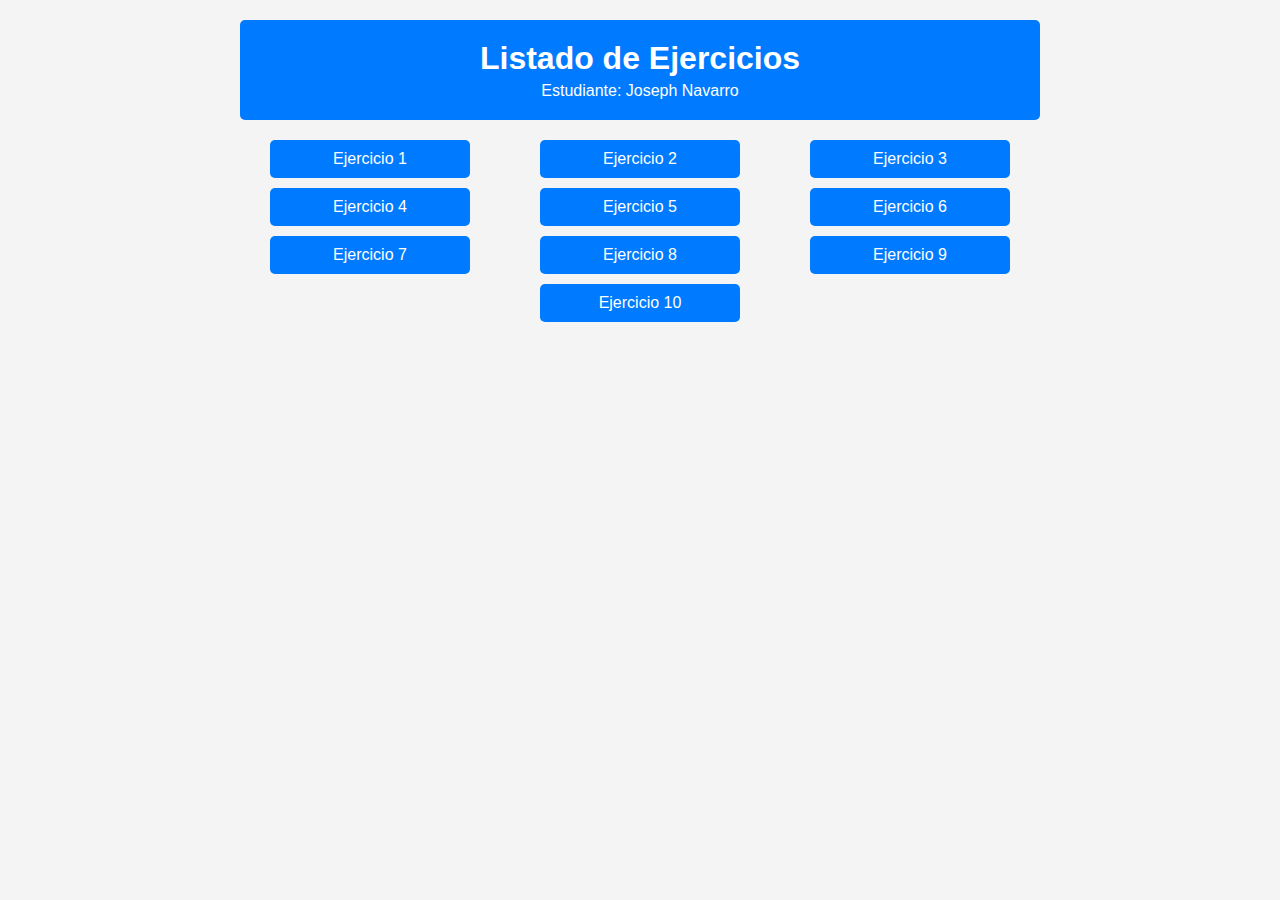
<file: index.html>
<!DOCTYPE html>
<html lang="es">
<head>
    <meta charset="UTF-8">
    <meta name="viewport" content="width=device-width, initial-scale=1.0">
    <title>Listado de Ejercicios - Joseph Navarro</title>
    <link rel="stylesheet" href="styles_index.css">
</head>
<body>
    <div class="container">
        <header>
            <h1>Listado de Ejercicios</h1>
            <p>Estudiante: Joseph Navarro</p>
        </header>
        <main>
            <section class="exercise-list">
                <button class="boton" onclick="window.location.href='pagina_1.html'">Ejercicio 1</button>
                <button class="boton" onclick="window.location.href='pagina_2.html'">Ejercicio 2</button>
                <button class="boton" onclick="window.location.href='pagina_3.html'">Ejercicio 3</button>
                <button class="boton" onclick="window.location.href='pagina_4.html'">Ejercicio 4</button>
                <button class="boton" onclick="window.location.href='pagina_5.html'">Ejercicio 5</button>
                <button class="boton" onclick="window.location.href='pagina_6.html'">Ejercicio 6</button>
                <button class="boton" onclick="window.location.href='pagina_7.html'">Ejercicio 7</button>
                <button class="boton" onclick="window.location.href='pagina_8.html'">Ejercicio 8</button>
                <button class="boton" onclick="window.location.href='pagina_9.html'">Ejercicio 9</button>
                <button class="boton" onclick="window.location.href='pagina_10.html'">Ejercicio 10</button>
            </section>
        </main>
    </div>
</body>
</html>
</file>
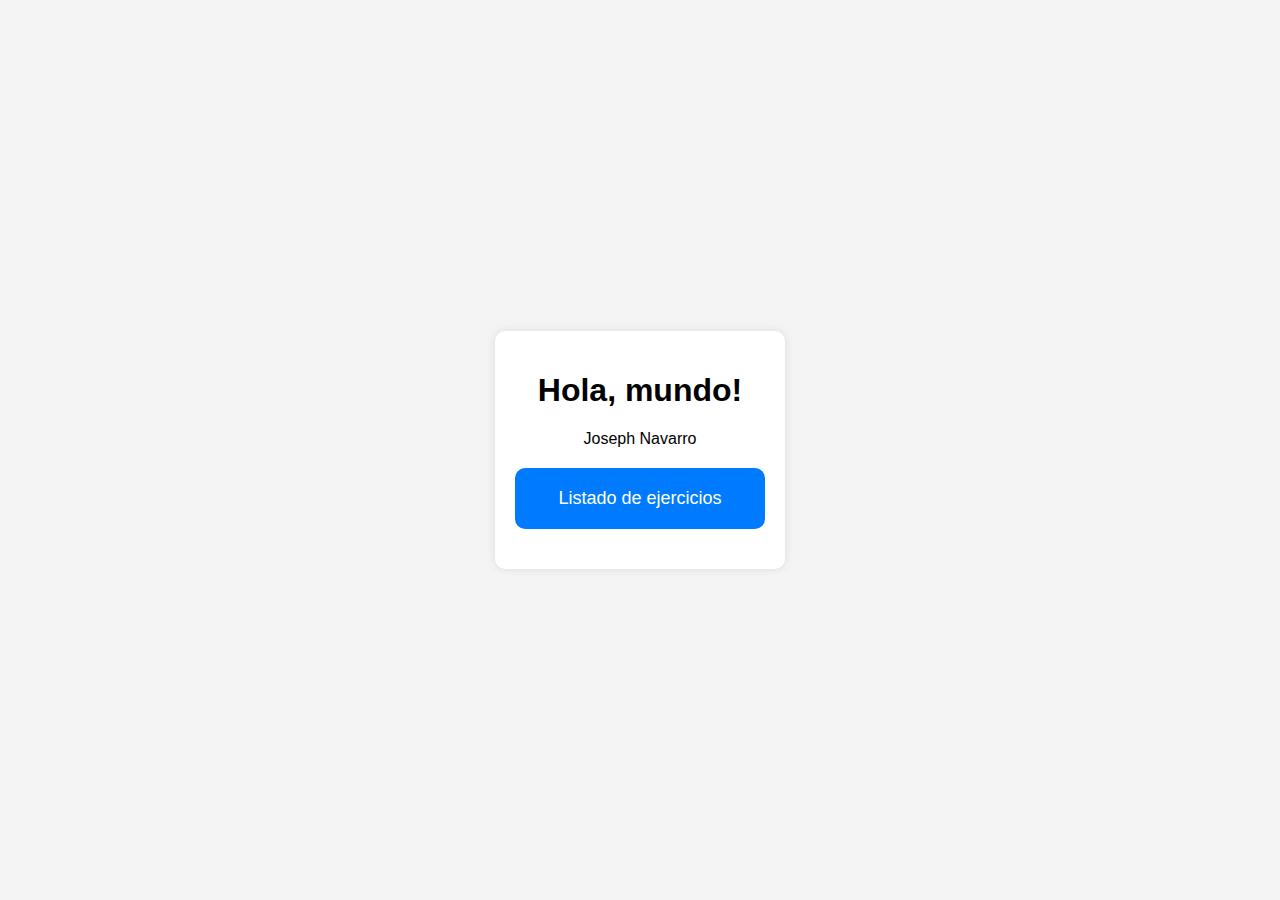
<file: pagina_1.html>
<!DOCTYPE html>
<html lang="es">
<head>
    <meta charset="utf-8">
    <meta name="viewport" content="width=device-width, initial-scale=1">
    <title>Mi primera página web</title>
    <style>
        body {
            font-family: Arial, sans-serif;
            margin: 0;
            padding: 0;
            height: 100vh;
            display: flex;
            justify-content: center;
            align-items: center;
            text-align: center;
            background-color: #f4f4f4;
        }
        .container {
            padding: 20px;
            background-color: white;
            border-radius: 10px;
            box-shadow: 0 0 10px rgba(0, 0, 0, 0.1);
        }
        .boton {
            display: block;
            width: 250px;
            margin: 20px auto;
            padding: 20px 40px;
            background-color: #007bff;
            color: white;
            text-decoration: none;
            border: none;
            border-radius: 10px;
            cursor: pointer;
            font-size: 18px;
            transition: background-color 0.3s ease;
            text-align: center;
        }
        .boton:hover {
            background-color: #0056b3;
        }
    </style>
</head>
<body>
    <div class="container">
        <h1>Hola, mundo!</h1>
        <p>Joseph Navarro</p>
        <button class="boton" onclick="window.location.href='index.html'">Listado de ejercicios</button>
    </div>
</body>
</html>
</file>
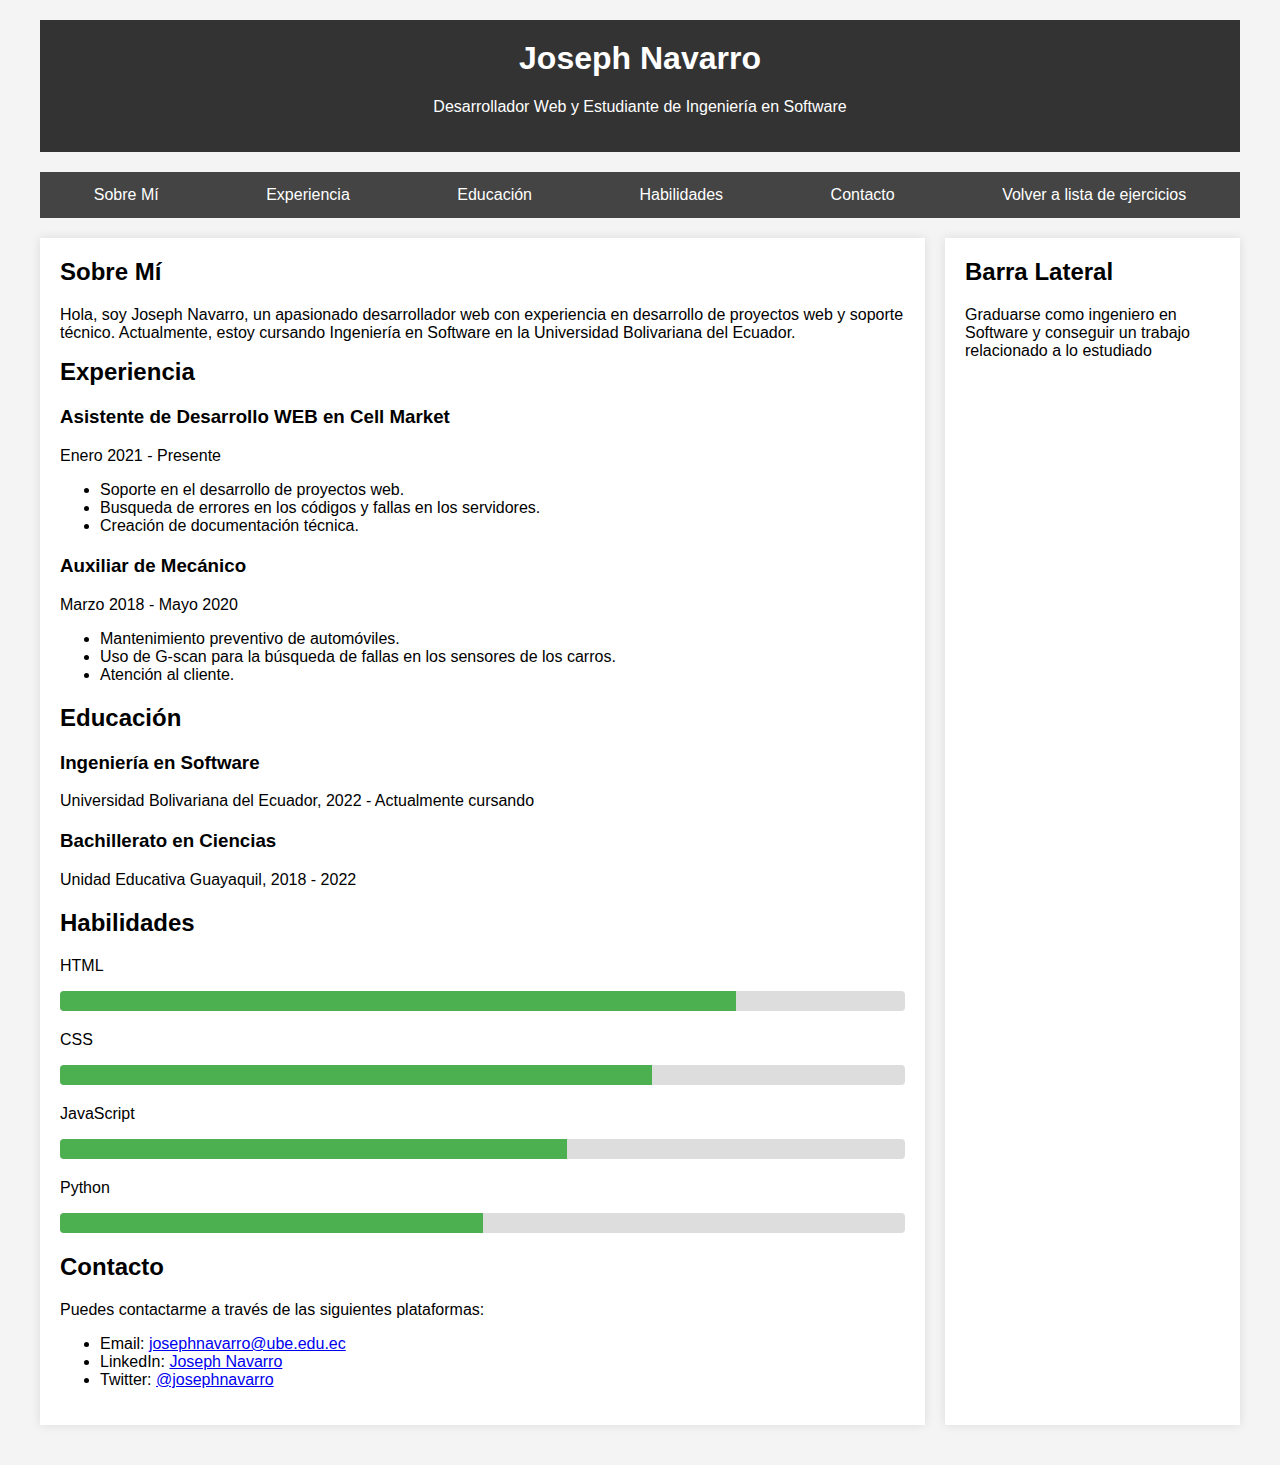
<file: pagina_10.html>
<!DOCTYPE html>
<html lang="es">
<head>
    <meta charset="UTF-8">
    <meta name="viewport" content="width=device-width, initial-scale=1.0">
    <title>Ejercicio 10</title>
    <link rel="stylesheet" href="styles_3.css">
</head>
<body>
    <div class="container">
        <header>
            <h1>Joseph Navarro</h1>
            <p>Desarrollador Web y Estudiante de Ingeniería en Software</p>
        </header>
        <nav class="navbar">
            <ul>
                <li><a href="#sobre-mi">Sobre Mí</a></li>
                <li><a href="#experiencia">Experiencia</a></li>
                <li><a href="#educacion">Educación</a></li>
                <li><a href="#habilidades">Habilidades</a></li>
                <li><a href="#contacto">Contacto</a></li>
                <li><a href="index.html" target="_blank">Volver a lista de ejercicios</a></li>
            </ul>
        </nav>
        <main>
            <section id="sobre-mi">
                <h2>Sobre Mí</h2>
                <p>Hola, soy Joseph Navarro, un apasionado desarrollador web con experiencia en desarrollo de proyectos web y soporte técnico. Actualmente, estoy cursando Ingeniería en Software en la Universidad Bolivariana del Ecuador.</p>
            </section>
            <section id="experiencia">
                <h2>Experiencia</h2>
                <div class="experience-box">
                    <h3>Asistente de Desarrollo WEB en Cell Market</h3>
                    <p>Enero 2021 - Presente</p>
                    <ul>
                        <li>Soporte en el desarrollo de proyectos web.</li>
                        <li>Busqueda de errores en los códigos y fallas en los servidores.</li>
                        <li>Creación de documentación técnica.</li>
                    </ul>
                </div>
                <div class="experience-box">
                    <h3>Auxiliar de Mecánico</h3>
                    <p>Marzo 2018 - Mayo 2020</p>
                    <ul>
                        <li>Mantenimiento preventivo de automóviles.</li>
                        <li>Uso de G-scan para la búsqueda de fallas en los sensores de los carros.</li>
                        <li>Atención al cliente.</li>
                    </ul>
                </div>
            </section>
            <section id="educacion">
                <h2>Educación</h2>
                <div class="education-box">
                    <h3>Ingeniería en Software</h3>
                    <p>Universidad Bolivariana del Ecuador, 2022 - Actualmente cursando</p>
                </div>
                <div class="education-box">
                    <h3>Bachillerato en Ciencias</h3>
                    <p>Unidad Educativa Guayaquil, 2018 - 2022</p>
                </div>
            </section>
            <section id="habilidades">
                <h2>Habilidades</h2>
                <div class="skill">
                    <p>HTML</p>
                    <div class="skill-bar">
                        <div class="skill-level" style="width: 80%;"></div>
                    </div>
                </div>
                <div class="skill">
                    <p>CSS</p>
                    <div class="skill-bar">
                        <div class="skill-level" style="width: 70%;"></div>
                    </div>
                </div>
                <div class="skill">
                    <p>JavaScript</p>
                    <div class="skill-bar">
                        <div class="skill-level" style="width: 60%;"></div>
                    </div>
                </div>
                <div class="skill">
                    <p>Python</p>
                    <div class="skill-bar">
                        <div class="skill-level" style="width: 50%;"></div>
                    </div>
                </div>
            </section>
            <section id="contacto">
                <h2>Contacto</h2>
                <p>Puedes contactarme a través de las siguientes plataformas:</p>
                <ul>
                    <li>Email: <a href="mailto:josephnavarro@ube.edu.ec">josephnavarro@ube.edu.ec</a></li>
                    <li>LinkedIn: <a href="https://www.linkedin.com/in/josephnavarro" target="_blank">Joseph Navarro</a></li>
                    <li>Twitter: <a href="https://twitter.com/josephnavarro" target="_blank">@josephnavarro</a></li>
                </ul>
            </section>
        </main>
        <aside>
            <h2>Barra Lateral</h2>
            <p>Graduarse como ingeniero en Software y conseguir un trabajo relacionado a lo estudiado </p>
        </aside>

    </div>
</body>
</html>
</file>
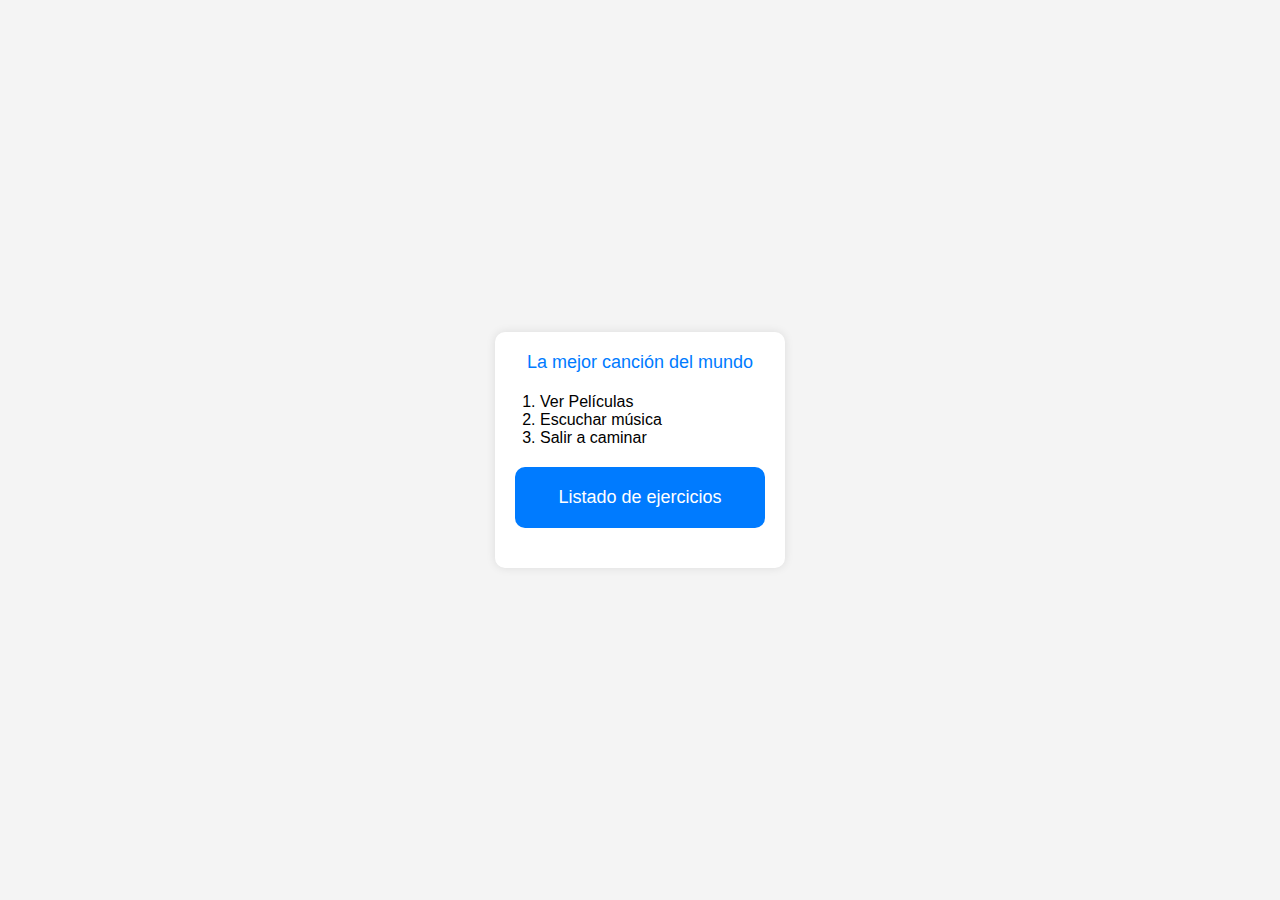
<file: pagina_2.html>
<!DOCTYPE html>
<html lang="es">
<head>
    <meta charset="utf-8">
    <meta name="viewport" content="width=device-width, initial-scale=1">
    <title>Ejercicio 2</title>
    <style>
        body {
            font-family: Arial, sans-serif;
            margin: 0;
            padding: 0;
            height: 100vh;
            display: flex;
            justify-content: center;
            align-items: center;
            text-align: center;
            background-color: #f4f4f4;
        }
        .container {
            padding: 20px;
            background-color: white;
            border-radius: 10px;
            box-shadow: 0 0 10px rgba(0, 0, 0, 0.1);
        }
        a {
            text-decoration: none;
            color: #007bff;
            font-size: 18px;
        }
        a:hover {
            color: #0056b3;
        }
        ol {
            text-align: left;
            margin: 20px auto;
            padding: 0;
            width: 200px;
        }
        .boton {
            display: block;
            width: 250px;
            margin: 20px auto;
            padding: 20px 40px;
            background-color: #007bff;
            color: white;
            text-decoration: none;
            border: none;
            border-radius: 10px;
            cursor: pointer;
            font-size: 18px;
            transition: background-color 0.3s ease;
            text-align: center;
        }
        .boton:hover {
            background-color: #0056b3;
        }
    </style>
</head>
<body>
    <div class="container">
        <a href="https://www.youtube.com/watch?v=6ENzV125lWc">La mejor canción del mundo</a>
        <ol type="1">
            <li>Ver Películas</li>
            <li>Escuchar música</li>
            <li>Salir a caminar</li>
        </ol>
        <button class="boton" onclick="window.location.href='index.html'">Listado de ejercicios</button>
    </div>
</body>
</html>
</file>
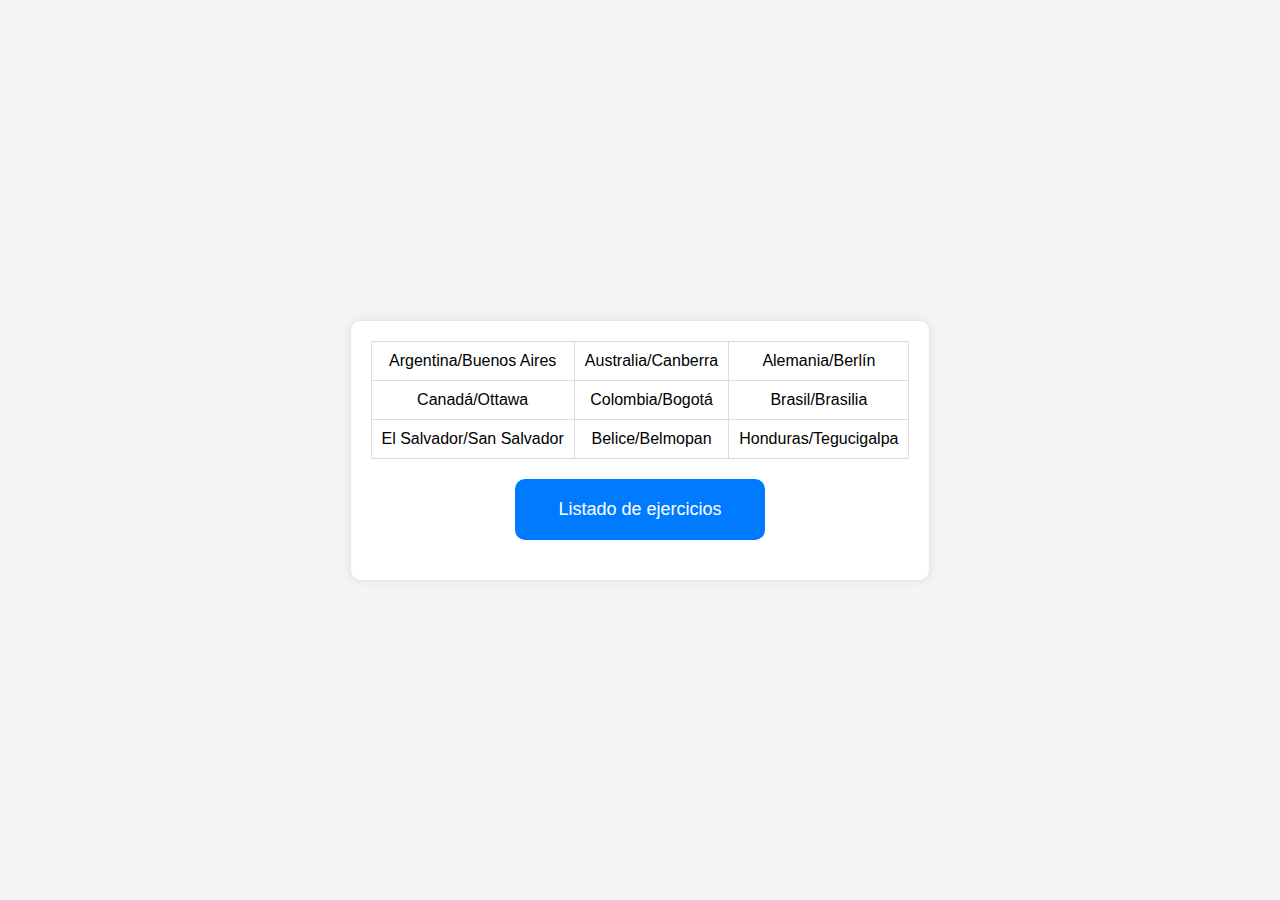
<file: pagina_3.html>
<!DOCTYPE html>
<html lang="es">
<head>
    <meta charset="utf-8">
    <meta name="viewport" content="width=device-width, initial-scale=1">
    <title>Ejercicio 3</title>
    <style>
        body {
            font-family: Arial, sans-serif;
            margin: 0;
            padding: 0;
            height: 100vh;
            display: flex;
            justify-content: center;
            align-items: center;
            text-align: center;
            background-color: #f4f4f4;
        }
        .container {
            padding: 20px;
            background-color: white;
            border-radius: 10px;
            box-shadow: 0 0 10px rgba(0, 0, 0, 0.1);
        }
        table {
            width: 100%;
            border-collapse: collapse;
            margin-bottom: 20px;
        }
        table, th, td {
            border: 1px solid #ddd;
        }
        td {
            padding: 10px;
            text-align: center;
        }
        .boton {
            display: block;
            width: 250px;
            margin: 20px auto;
            padding: 20px 40px;
            background-color: #007bff;
            color: white;
            text-decoration: none;
            border: none;
            border-radius: 10px;
            cursor: pointer;
            font-size: 18px;
            transition: background-color 0.3s ease;
            text-align: center;
        }
        .boton:hover {
            background-color: #0056b3;
        }
    </style>
</head>
<body>
    <div class="container">
        <table>
            <tr>
                <td>Argentina/Buenos Aires</td>
                <td>Australia/Canberra</td>
                <td>Alemania/Berlín</td>
            </tr>
            <tr>
                <td>Canadá/Ottawa</td>
                <td>Colombia/Bogotá</td>
                <td>Brasil/Brasilia</td>
            </tr>
            <tr>
                <td>El Salvador/San Salvador</td>
                <td>Belice/Belmopan</td>
                <td>Honduras/Tegucigalpa</td>
            </tr>
        </table>
        <button class="boton" onclick="window.location.href='index.html'">Listado de ejercicios</button>
    </div>
</body>
</html>
</file>
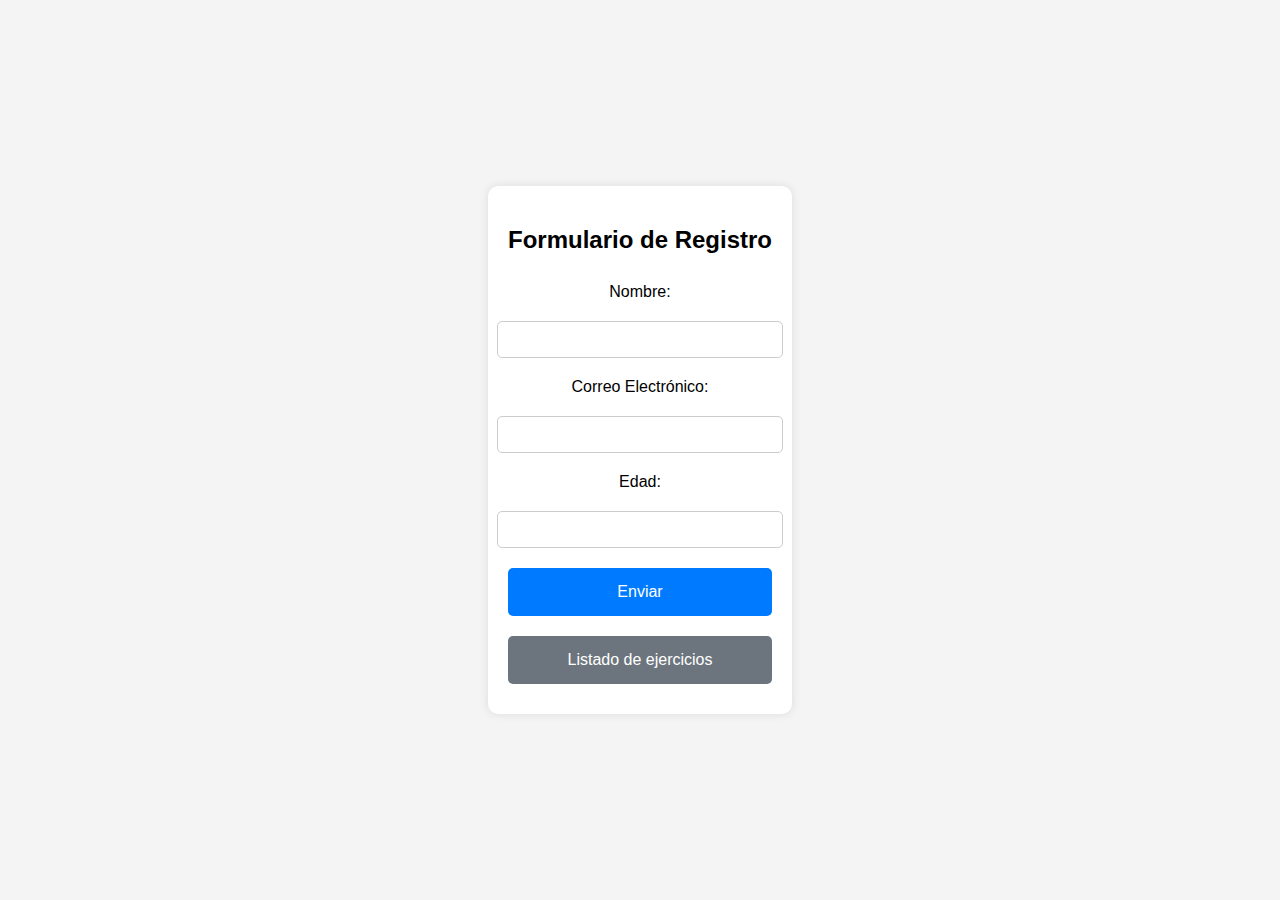
<file: pagina_4.html>
<!DOCTYPE html>
<html lang="es">
<head>
    <meta charset="UTF-8">
    <meta name="viewport" content="width=device-width, initial-scale=1.0">
    <title>Ejercicio 4</title>
    <style>
        body {
            font-family: Arial, sans-serif;
            margin: 0;
            padding: 0;
            height: 100vh;
            display: flex;
            justify-content: center;
            align-items: center;
            text-align: center;
            background-color: #f4f4f4;
        }
        .container {
            padding: 20px;
            background-color: white;
            border-radius: 10px;
            box-shadow: 0 0 10px rgba(0, 0, 0, 0.1);
        }
        form {
            display: flex;
            flex-direction: column;
            align-items: center;
        }
        label, input {
            width: 100%;
            max-width: 300px;
            margin: 10px 0;
        }
        input {
            padding: 10px;
            border: 1px solid #ccc;
            border-radius: 5px;
        }
        button {
            width: 100%;
            max-width: 300px;
            padding: 15px;
            margin: 10px 0;
            background-color: #007bff;
            color: white;
            border: none;
            border-radius: 5px;
            cursor: pointer;
            font-size: 16px;
            transition: background-color 0.3s ease;
        }
        button:hover {
            background-color: #0056b3;
        }
        .boton {
            background-color: #6c757d;
        }
        .boton:hover {
            background-color: #5a6268;
        }
    </style>
</head>
<body>
    <div class="container">
        <h2>Formulario de Registro</h2>
        <form action="procesar.php" method="POST">
            <label for="nombre">Nombre:</label>
            <input type="text" id="nombre" name="nombre" required>
            
            <label for="correo">Correo Electrónico:</label>
            <input type="email" id="correo" name="correo" required>
            
            <label for="edad">Edad:</label>
            <input type="number" id="edad" name="edad" min="1" required>
            
            <button type="submit">Enviar</button>
            <button type="button" class="boton" onclick="window.location.href='index.html'">Listado de ejercicios</button>
        </form>
    </div>
</body>
</html>
</file>
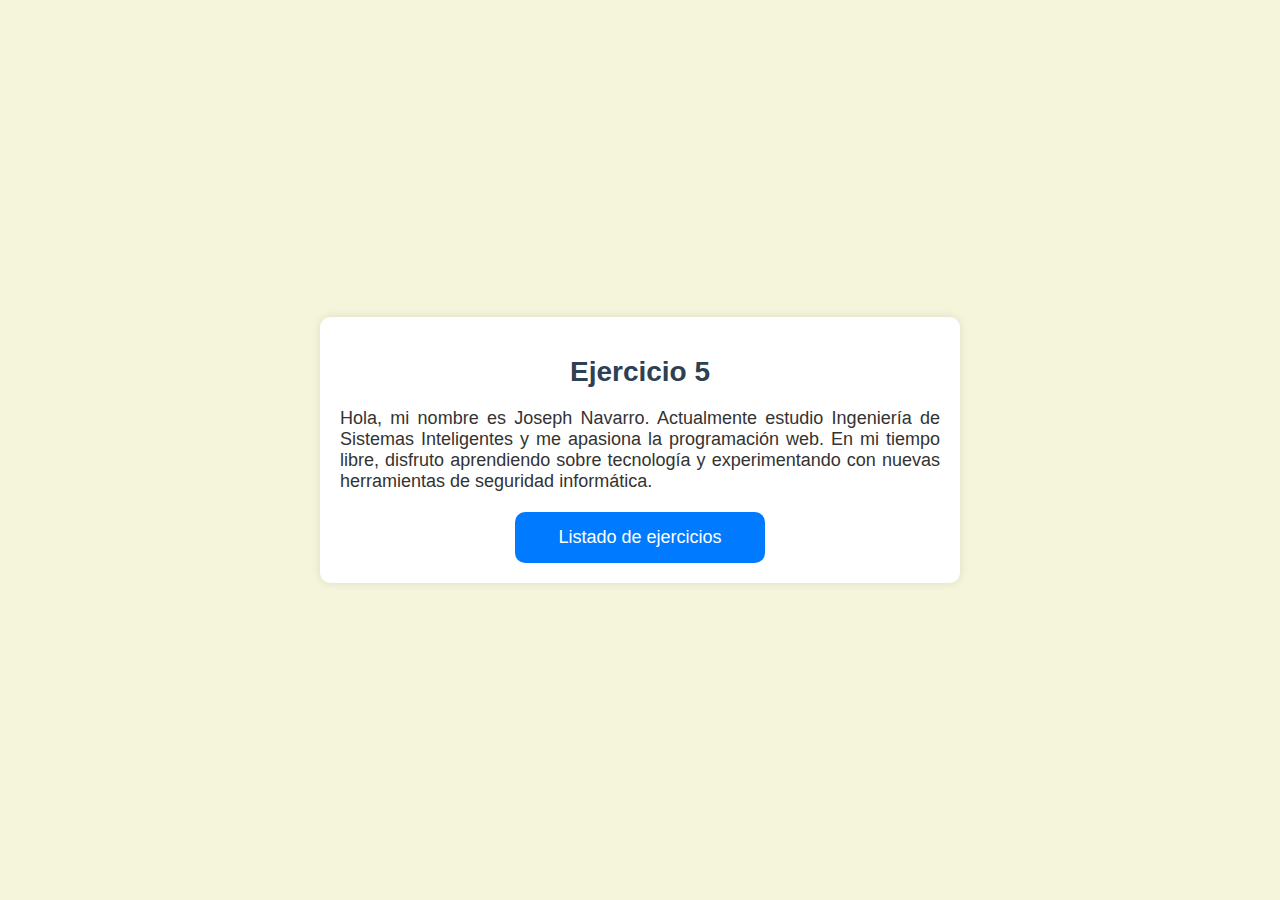
<file: pagina_5.html>
<!DOCTYPE html>
<html lang="es">
<head>
    <meta charset="UTF-8">
    <meta name="viewport" content="width=device-width, initial-scale=1.0">
    <title>Mi Biografía</title>
    <style>
        body {
            background-color: #f5f5dc; 
            font-family: Arial, sans-serif;
            margin: 0;
            padding: 0;
            height: 100vh;
            display: flex;
            justify-content: center;
            align-items: center;
            text-align: center;
        }
        .container {
            background-color: white;
            padding: 20px;
            border-radius: 10px;
            box-shadow: 0 0 10px rgba(0, 0, 0, 0.1);
            max-width: 600px;
            margin: 20px;
        }
        h1 {
            color: #2e4053; 
            font-size: 28px; 
            margin-bottom: 20px;
        }
        p {
            font-size: 18px;
            color: #333;
            text-align: justify;
            margin-bottom: 20px;
        }
        .boton {
            display: block;
            width: 250px;
            margin: 0 auto;
            padding: 15px;
            background-color: #007bff;
            color: white;
            text-decoration: none;
            border: none;
            border-radius: 10px;
            cursor: pointer;
            font-size: 18px;
            transition: background-color 0.3s ease;
        }
        .boton:hover {
            background-color: #0056b3;
        }
    </style>
</head>
<body>
    <div class="container">
        <h1>Ejercicio 5</h1>
        <p>
            Hola, mi nombre es Joseph Navarro. Actualmente estudio Ingeniería de Sistemas Inteligentes y me apasiona la programación web. En mi tiempo libre, disfruto aprendiendo sobre tecnología y experimentando con nuevas herramientas de seguridad informática.
        </p>
        <button class="boton" onclick="window.location.href='index.html'">Listado de ejercicios</button>
    </div>
</body>
</html>
</file>
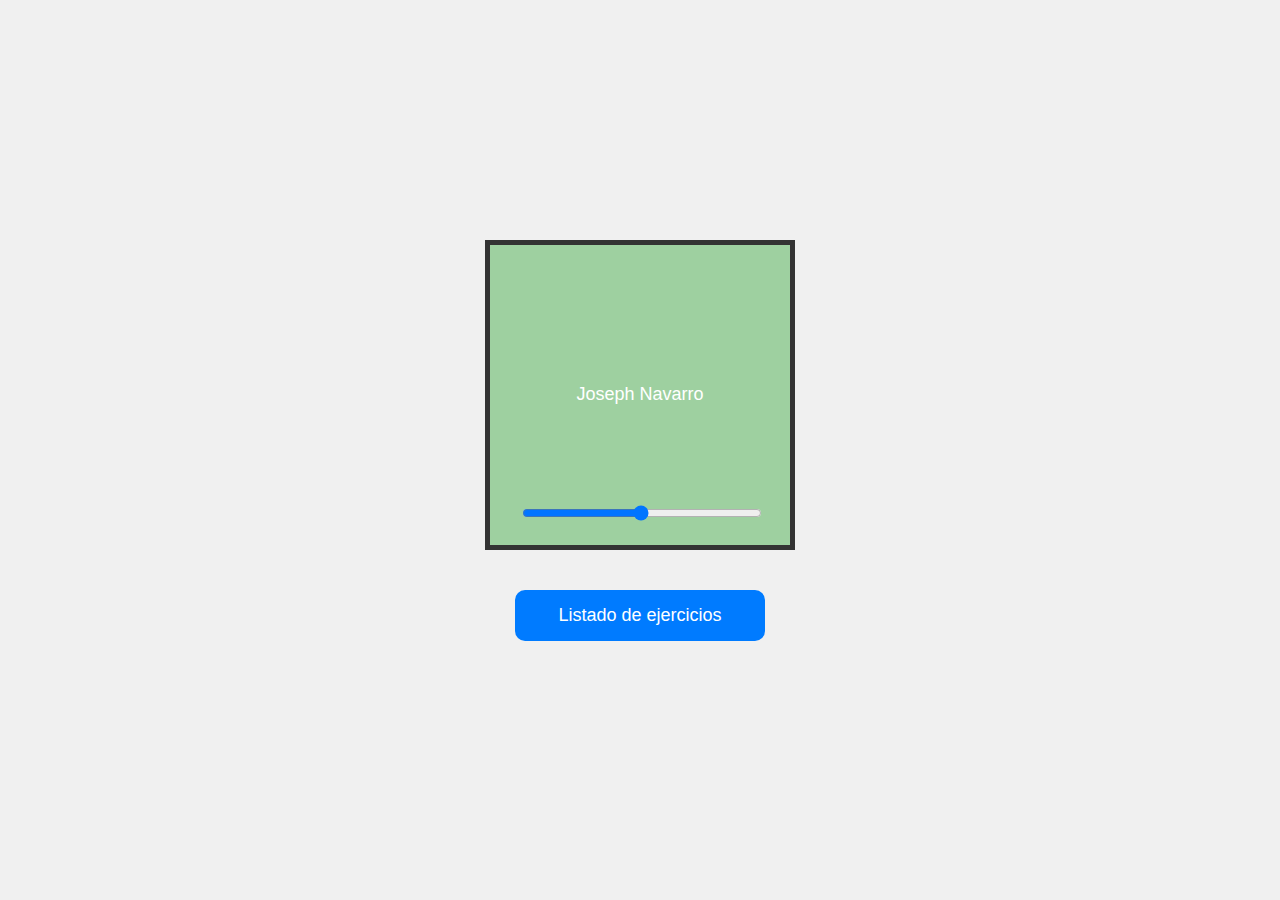
<file: pagina_6.html>
<!DOCTYPE html>
<html lang="es">
<head>
  <meta charset="UTF-8">
  <meta name="viewport" content="width=device-width, initial-scale=1.0">
  <title>Ejercicio 6</title>
  <style>
    body {
      font-family: Arial, sans-serif;
      display: flex;
      justify-content: center;
      align-items: center;
      flex-direction: column;
      height: 100vh;
      margin: 0;
      background-color: #f0f0f0;
    }
    .box {
      width: 300px;
      height: 300px;
      background-color: rgba(76, 175, 80, 0.5);
      border: 5px solid #333;
      display: flex;
      justify-content: center;
      align-items: center;
      position: relative;
      margin-bottom: 20px;
    }
    .box p {
      color: white;
      font-size: 18px;
      text-align: center;
    }
    .slider-container {
      position: absolute;
      bottom: 20px;
      width: 80%;
    }
    .slider {
      width: 100%;
    }
    .boton {
      display: block;
      width: 250px;
      margin: 20px auto;
      padding: 15px;
      background-color: #007bff;
      color: white;
      text-decoration: none;
      border: none;
      border-radius: 10px;
      cursor: pointer;
      font-size: 18px;
      transition: background-color 0.3s ease;
    }
    .boton:hover {
      background-color: #0056b3;
    }
  </style>
</head>
<body>
  <div class="box">
    <p>Joseph Navarro</p>
    <div class="slider-container">
      <input type="range" min="1" max="100" value="50" class="slider" id="intensitySlider">
    </div>
  </div>
  <button class="boton" onclick="window.location.href='index.html'">Listado de ejercicios</button>

  <script>
    const slider = document.getElementById('intensitySlider');
    const box = document.querySelector('.box');

    slider.addEventListener('input', function() {
      const intensity = slider.value / 100;
      box.style.backgroundColor = `rgba(76, 175, 80, ${intensity})`;
    });
  </script>
</body>
</html>
</file>
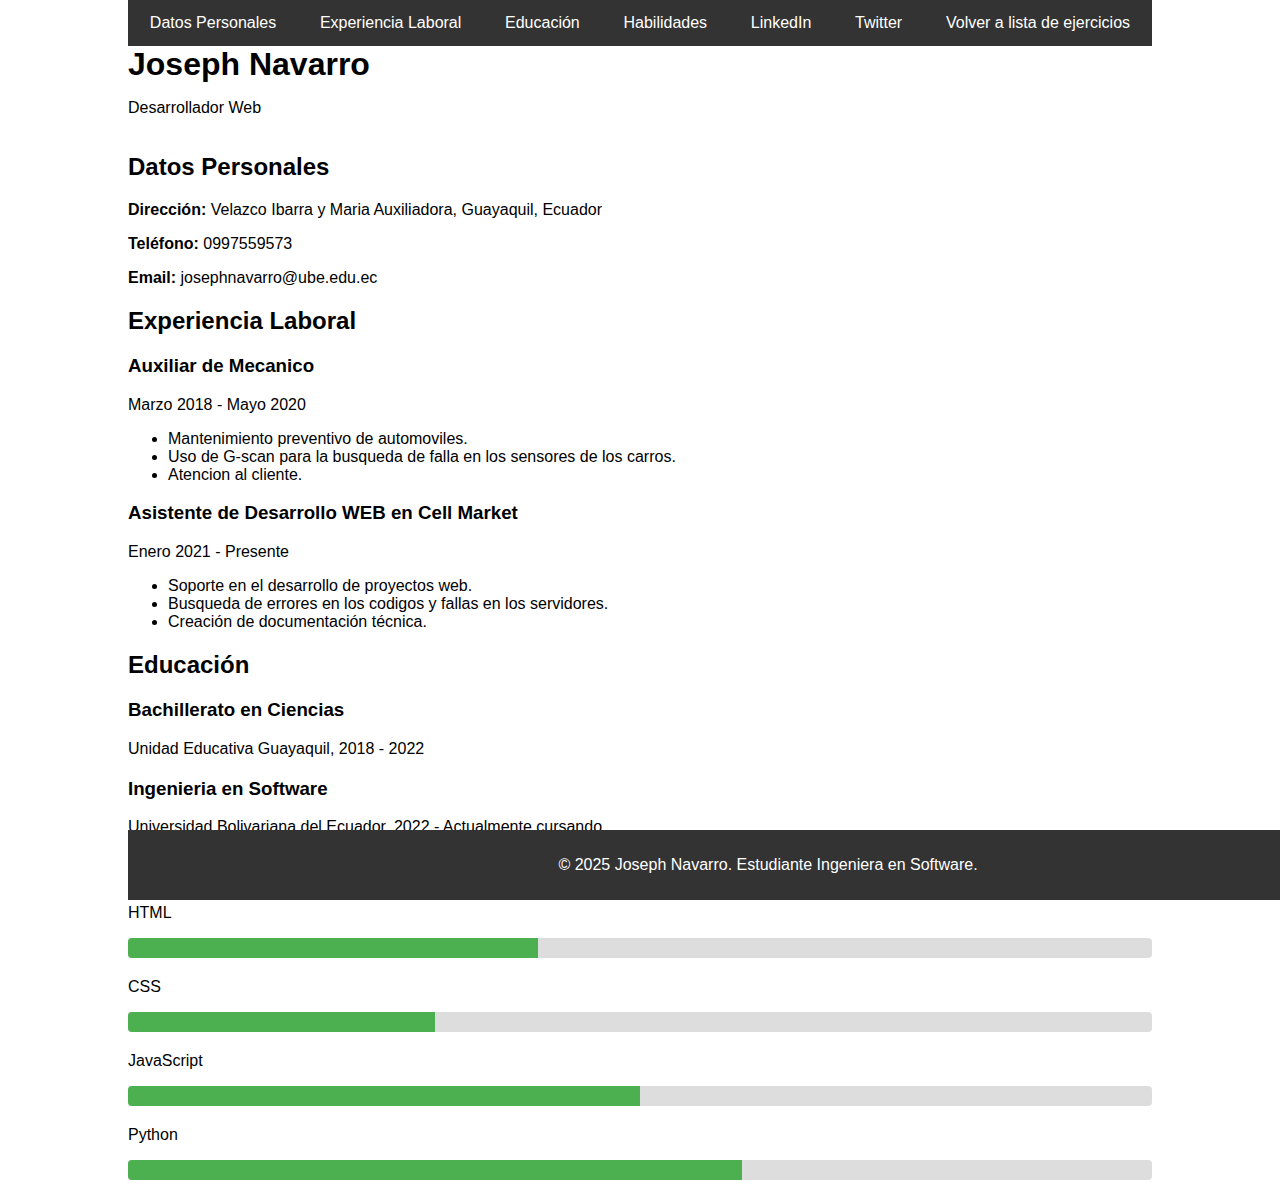
<file: pagina_7.html>
<!DOCTYPE html>
<html lang="es">
<head>
    <meta charset="UTF-8">
    <meta name="viewport" content="width=device-width, initial-scale=1.0">
    <title>Ejercicio 7</title>
    <link rel="stylesheet" href="styles.css">
</head>
<body>
    <div class="container">
        <header>
            <nav class="navbar">
                <ul>
                    <li><a href="#datos-personales">Datos Personales</a></li>
                    <li><a href="#experiencia-laboral">Experiencia Laboral</a></li>
                    <li><a href="#educacion">Educación</a></li>
                    <li><a href="#habilidades">Habilidades</a></li>
                    <li><a href="https://www.linkedin.com/in/josephnavarro" target="_blank">LinkedIn</a></li>
                    <li><a href="https://twitter.com/josephnavarro" target="_blank">Twitter</a></li>
                    <li><a href="index.html" target="_blank">Volver a lista de ejercicios</a></li>
                </ul>
            </nav>
            <div class="header-content">
                <h1>Joseph Navarro</h1>
                <p>Desarrollador Web</p>
            </div>
        </header>
        <section id="datos-personales">
            <h2>Datos Personales</h2>
            <div class="experience-box">
                <p><strong>Dirección:</strong> Velazco Ibarra y Maria Auxiliadora, Guayaquil, Ecuador</p>
                <p><strong>Teléfono:</strong> 0997559573</p>
                <p><strong>Email:</strong> josephnavarro@ube.edu.ec</p>
            </div>
        </section>
        <section id="experiencia-laboral">
            <h2>Experiencia Laboral</h2>
            <div class="experience-box">
                <h3>Auxiliar de Mecanico</h3>
                <p>Marzo 2018 - Mayo 2020</p>
                <ul>
                    <li>Mantenimiento preventivo de automoviles.</li>
                    <li>Uso de G-scan para la busqueda de falla en los sensores de los carros.</li>
                    <li>Atencion al cliente.</li>
                </ul>
                <h3>Asistente de Desarrollo WEB en Cell Market</h3>
                <p>Enero 2021 - Presente</p>
                <ul>
                    <li>Soporte en el desarrollo de proyectos web.</li>
                    <li>Busqueda de errores en los codigos y fallas en los servidores.</li>
                    <li>Creación de documentación técnica.</li>
                </ul>
            </div>
        </section>
        <section id="educacion">
            <h2>Educación</h2>
            <div class="experience-box">
                <h3>Bachillerato en Ciencias</h3>
                <p>Unidad Educativa Guayaquil, 2018 - 2022</p>
            </div>
            <div class="experience-box">
                <h3>Ingenieria en Software</h3>
                <p>Universidad Bolivariana del Ecuador, 2022 - Actualmente cursando</p>
            </div>
        </section>
        <section id="habilidades">
            <h2>Habilidades</h2>
            <div class="skill">
                <p>HTML</p>
                <div class="skill-bar">
                    <div class="skill-level" style="width: 40%;"></div>
                </div>
            </div>
            <div class="skill">
                <p>CSS</p>
                <div class="skill-bar">
                    <div class="skill-level" style="width: 30%;"></div>
                </div>
            </div>
            <div class="skill">
                <p>JavaScript</p>
                <div class="skill-bar">
                    <div class="skill-level" style="width: 50%;"></div>
                </div>
            </div>
            <div class="skill">
                <p>Python</p>
                <div class="skill-bar">
                    <div class="skill-level" style="width: 60%;"></div>
                </div>
            </div>
        </section>
        <footer>
            <p>&copy; 2025 Joseph Navarro. Estudiante Ingeniera en Software.</p>
        </footer>
    </div>
</body>
</html>
</file>
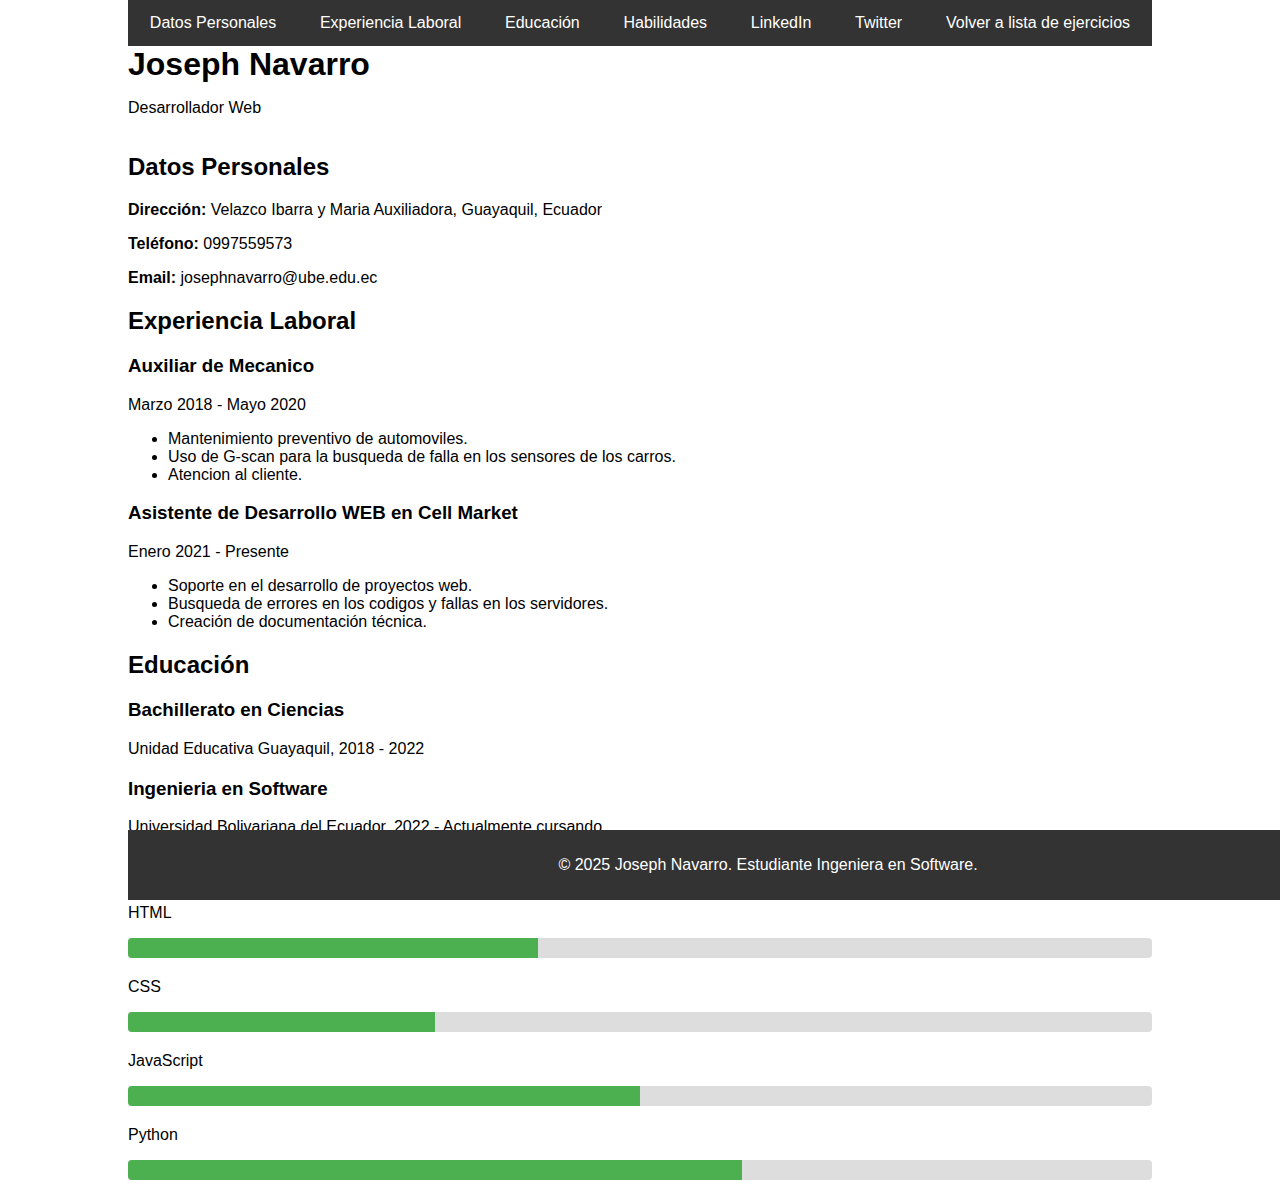
<file: pagina_8.html>
<!DOCTYPE html>
<html lang="es">
<head>
    <meta charset="UTF-8">
    <meta name="viewport" content="width=device-width, initial-scale=1.0">
    <title>Ejercicio 5</title>
    <link rel="stylesheet" href="styles_1.css">
</head>
<body>
    <div class="container">
        <header>
            <nav class="navbar">
                <ul>
                    <li><a href="#datos-personales">Datos Personales</a></li>
                    <li><a href="#experiencia-laboral">Experiencia Laboral</a></li>
                    <li><a href="#educacion">Educación</a></li>
                    <li><a href="#habilidades">Habilidades</a></li>
                    <li><a href="https://www.linkedin.com/in/josephnavarro" target="_blank">LinkedIn</a></li>
                    <li><a href="https://twitter.com/josephnavarro" target="_blank">Twitter</a></li>
                    <li><a href="index.html" target="_blank">Volver a lista de ejercicios</a></li>
                </ul>
            </nav>
            <div class="header-content">
                <h1>Joseph Navarro</h1>
                <p>Desarrollador Web</p>
            </div>
        </header>
        <section id="datos-personales">
            <h2>Datos Personales</h2>
            <div class="experience-box">
                <p><strong>Dirección:</strong> Velazco Ibarra y Maria Auxiliadora, Guayaquil, Ecuador</p>
                <p><strong>Teléfono:</strong> 0997559573</p>
                <p><strong>Email:</strong> josephnavarro@ube.edu.ec</p>
            </div>
        </section>
        <section id="experiencia-laboral">
            <h2>Experiencia Laboral</h2>
            <div class="experience-box">
                <h3>Auxiliar de Mecanico</h3>
                <p>Marzo 2018 - Mayo 2020</p>
                <ul>
                    <li>Mantenimiento preventivo de automoviles.</li>
                    <li>Uso de G-scan para la busqueda de falla en los sensores de los carros.</li>
                    <li>Atencion al cliente.</li>
                </ul>
                <h3>Asistente de Desarrollo WEB en Cell Market</h3>
                <p>Enero 2021 - Presente</p>
                <ul>
                    <li>Soporte en el desarrollo de proyectos web.</li>
                    <li>Busqueda de errores en los codigos y fallas en los servidores.</li>
                    <li>Creación de documentación técnica.</li>
                </ul>
            </div>
        </section>
        <section id="educacion">
            <h2>Educación</h2>
            <div class="experience-box">
                <h3>Bachillerato en Ciencias</h3>
                <p>Unidad Educativa Guayaquil, 2018 - 2022</p>
            </div>
            <div class="experience-box">
                <h3>Ingenieria en Software</h3>
                <p>Universidad Bolivariana del Ecuador, 2022 - Actualmente cursando</p>
            </div>
        </section>
        <section id="habilidades">
            <h2>Habilidades</h2>
            <div class="skill">
                <p>HTML</p>
                <div class="skill-bar">
                    <div class="skill-level" style="width: 40%;"></div>
                </div>
            </div>
            <div class="skill">
                <p>CSS</p>
                <div class="skill-bar">
                    <div class="skill-level" style="width: 30%;"></div>
                </div>
            </div>
            <div class="skill">
                <p>JavaScript</p>
                <div class="skill-bar">
                    <div class="skill-level" style="width: 50%;"></div>
                </div>
            </div>
            <div class="skill">
                <p>Python</p>
                <div class="skill-bar">
                    <div class="skill-level" style="width: 60%;"></div>
                </div>
            </div>
        </section>
        <footer>
            <p>&copy; 2025 Joseph Navarro. Estudiante Ingeniera en Software.</p>
        </footer>
    </div>
</body>
</html>
</file>
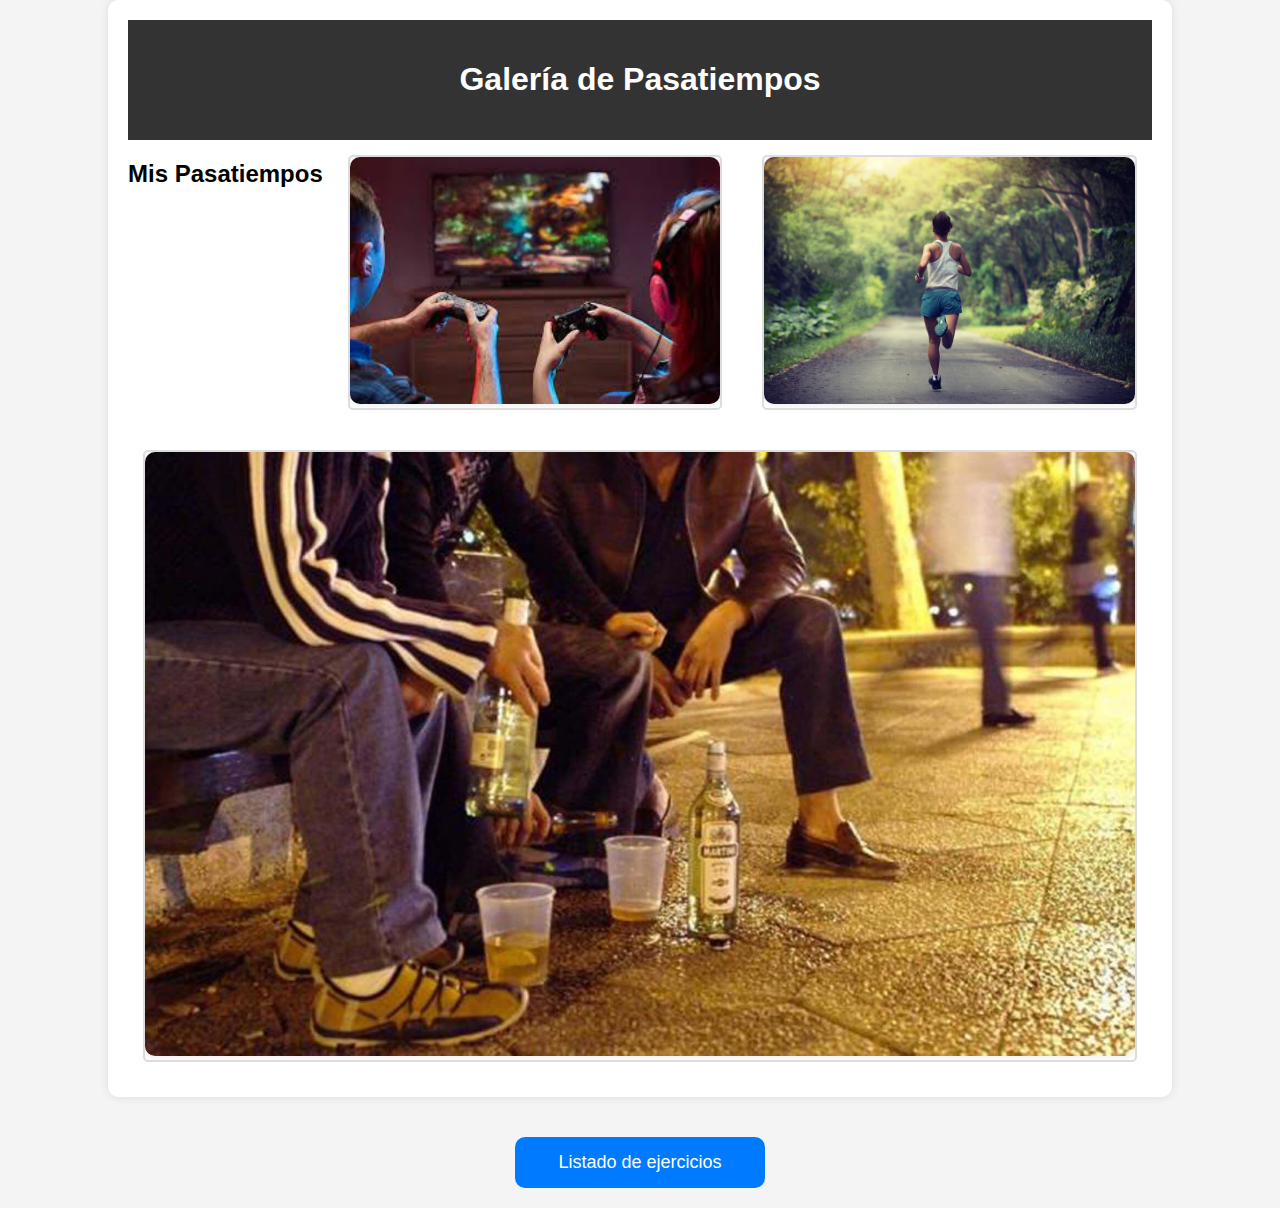
<file: pagina_9.html>
<!DOCTYPE html>
<html lang="es">
<head>
    <meta charset="UTF-8">
    <meta name="viewport" content="width=device-width, initial-scale=1.0">
    <title>Ejercicio 9</title>
    <link rel="stylesheet" href="styles_2.css">
    <style>
        body {
            font-family: Arial, sans-serif;
            margin: 0;
            padding: 0;
            background-color: #f4f4f4;
            display: flex;
            flex-direction: column;
            justify-content: center;
            align-items: center;
            min-height: 100vh;
        }
        .container {
            text-align: center;
            background-color: white;
            padding: 20px;
            border-radius: 10px;
            box-shadow: 0 0 10px rgba(0, 0, 0, 0.1);
            margin-bottom: 20px;
        }
        .gallery {
            display: flex;
            justify-content: space-around;
            flex-wrap: wrap;
            gap: 10px;
        }
        .gallery-item img {
            max-width: 100%;
            height: auto;
            cursor: pointer;
            border-radius: 10px;
            box-shadow: 0 0 10px rgba(0, 0, 0, 0.1);
        }
        .modal {
            display: none;
            position: fixed;
            z-index: 1000;
            padding-top: 60px;
            left: 0;
            top: 0;
            width: 100%;
            height: 100%;
            overflow: auto;
            background-color: rgb(0,0,0);
            background-color: rgba(0,0,0,0.9);
        }
        .modal-content {
            margin: auto;
            display: block;
            width: 80%;
            max-width: 700px;
        }
        .close {
            position: absolute;
            top: 15px;
            right: 35px;
            color: #f1f1f1;
            font-size: 40px;
            font-weight: bold;
            transition: 0.3s;
        }
        .close:hover,
        .close:focus {
            color: #bbb;
            text-decoration: none;
            cursor: pointer;
        }
        .boton {
            display: block;
            width: 250px;
            margin: 20px auto;
            padding: 15px;
            background-color: #007bff;
            color: white;
            text-decoration: none;
            border: none;
            border-radius: 10px;
            cursor: pointer;
            font-size: 18px;
            transition: background-color 0.3s ease;
        }
        .boton:hover {
            background-color: #0056b3;
        }
    </style>
</head>
<body>
    <div class="container">
        <header>
            <h1>Galería de Pasatiempos</h1>
        </header>
        <section class="gallery">
            <h2>Mis Pasatiempos</h2>
            <div class="gallery-item">
                <img src="actividad_1.jfif" alt="Pasatiempo 1" onclick="openModal('actividad_1.jfif')">
            </div>
            <div class="gallery-item">
                <img src="actividad_2.jpeg" alt="Pasatiempo 2" onclick="openModal('images/pasatiempo2.jpg')">
            </div>
            <div class="gallery-item">
                <img src="actividad_4.jpg" alt="Pasatiempo 3" onclick="openModal('images/pasatiempo3.jpg')">
            </div>
        </section>
        
        <div id="modal" class="modal">
            <span class="close" onclick="closeModal()">&times;</span>
            <img class="modal-content" id="modal-image">
            <div id="caption"></div>
        </div>
    </div>

    <button class="boton" onclick="window.location.href='index.html'">Listado de ejercicios</button>

    <script>
        function openModal(src) {
            var modal = document.getElementById("modal");
            var modalImg = document.getElementById("modal-image");
            modal.style.display = "block";
            modalImg.src = src;
        }

        function closeModal() {
            var modal = document.getElementById("modal");
            modal.style.display = "none";
        }
    </script>
</body>
</html>
</file>
<file: styles_index.css>
body {
    font-family: Arial, sans-serif;
    margin: 0;
    padding: 0;
    background-color: #f4f4f4;
    color: #333;
    display: flex;
    flex-direction: column;
    min-height: 100vh;
}

.container {
    max-width: 800px;
    margin: 0 auto;
    padding: 20px;
    flex: 1;
}

header {
    text-align: center;
    padding: 20px 0;
    background-color: #007bff;
    color: white;
    border-radius: 5px;
    margin-bottom: 20px;
}

header h1 {
    margin: 0;
}

header p {
    margin: 5px 0 0;
}

main {
    flex: 1;
}

.exercise-list {
    display: flex;
    flex-wrap: wrap;
    justify-content: space-around;
    gap: 10px;
}

.boton {
    display: block;
    padding: 10px 20px;
    background-color: #007bff;
    color: white;
    text-decoration: none;
    border: none;
    border-radius: 5px;
    cursor: pointer;
    font-size: 16px;
    transition: background-color 0.3s ease;
    width: 200px;
    text-align: center;
}

.boton:hover {
    background-color: #0056b3;
}

footer {
    text-align: center;
    padding: 10px 0;
    background-color: #333;
    color: white;
    border-radius: 5px;
    margin-top: 20px;
}
</file>
<file: styles_3.css>
body {
    font-family: Arial, sans-serif;
    margin: 0;
    padding: 0;
    background-color: #f4f4f4;
}

.container {
    display: grid;
    grid-template-areas: 
        "header header"
        "nav nav"
        "main aside"
        "footer footer";
    grid-template-columns: 3fr 1fr;
    grid-template-rows: auto auto 1fr auto;
    gap: 20px;
    max-width: 1200px;
    margin: 0 auto;
    padding: 20px;
}

header {
    grid-area: header;
    background-color: #333;
    color: white;
    text-align: center;
    padding: 20px 0;
}

.navbar {
    grid-area: nav;
    background-color: #444;
}

.navbar ul {
    list-style: none;
    padding: 0;
    margin: 0;
    display: flex;
    justify-content: space-around;
}

.navbar li {
    display: inline;
}

.navbar a {
    color: white;
    text-decoration: none;
    padding: 14px 20px;
    display: block;
}

.navbar a:hover {
    background-color: #575757;
}

main {
    grid-area: main;
    background-color: white;
    padding: 20px;
    box-shadow: 0 0 10px rgba(0,0,0,0.1);
}

aside {
    grid-area: aside;
    background-color: white;
    padding: 20px;
    box-shadow: 0 0 10px rgba(0,0,0,0.1);
}

footer {
    grid-area: footer;
    background-color: #333;
    color: white;
    text-align: center;
    padding: 10px 0;
}

h1, h2 {
    margin-top: 0;
}

.experience-box, .education-box, .skill {
    margin-bottom: 20px;
}

.skill-bar {
    background-color: #ddd;
    border-radius: 4px;
    overflow: hidden;
}

.skill-level {
    height: 20px;
    background-color: #4caf50;
}

@media (max-width: 768px) {
    .container {
        grid-template-areas: 
            "header"
            "nav"
            "main"
            "aside"
            "footer";
        grid-template-columns: 1fr;
        grid-template-rows: auto auto 1fr auto auto;
    }

    .navbar ul {
        flex-direction: column;
        text-align: center;
    }

    .navbar a {
        padding: 10px;
    }
}
</file>
<file: styles.css>
body {
    font-family: Arial, sans-serif;
    margin: 0;
    padding: 0;
}

.container {
    width: 80%;
    margin: auto;
    overflow: hidden;
}

.header-content,
.header-image {
    display: inline-block;
    vertical-align: top;
}

.header-content {
    width: 70%;
}

.header-image {
    width: 28%;
    text-align: right;
}

header h1 {
    margin: 0;
}

.navbar {
    background-color: #333;
    overflow: hidden;
}

.navbar ul {
    list-style: none;
    padding: 0;
    margin: 0;
    display: flex;
    justify-content: space-around;
}

.navbar li {
    display: inline;
}

.navbar a {
    color: white;
    text-decoration: none;
    padding: 14px 20px;
    display: block;
}

.navbar a:hover {
    background-color: #575757;
}

section {
    margin: 20px 0;
}

.experience-box,
.skill {
    margin-bottom: 20px;
}

.skill-bar {
    background-color: #ddd;
    border-radius: 4px;
    overflow: hidden;
}

.skill-level {
    height: 20px;
    background-color: #4caf50;
}

footer {
    text-align: center;
    padding: 10px 0;
    background-color: #333;
    color: white;
    position: fixed;
    width: 100%;
    bottom: 0;
}
</file>
<file: styles_1.css>
body {
    font-family: Arial, sans-serif;
    margin: 0;
    padding: 0;
}

.container {
    width: 80%;
    margin: auto;
    overflow: hidden;
}

.header-content,
.header-image {
    display: inline-block;
    vertical-align: top;
}

.header-content {
    width: 70%;
}

.header-image {
    width: 28%;
    text-align: right;
}

header h1 {
    margin: 0;
}

.navbar {
    background-color: #333;
    overflow: hidden;
}

.navbar ul {
    list-style: none;
    padding: 0;
    margin: 0;
    display: flex;
    justify-content: space-around;
}

.navbar li {
    display: inline;
}

.navbar a {
    color: white;
    text-decoration: none;
    padding: 14px 20px;
    display: block;
}

.navbar a:hover {
    background-color: #575757;
}

section {
    margin: 20px 0;
}

.experience-box,
.skill {
    margin-bottom: 20px;
}

.skill-bar {
    background-color: #ddd;
    border-radius: 4px;
    overflow: hidden;
}

.skill-level {
    height: 20px;
    background-color: #4caf50;
}

footer {
    text-align: center;
    padding: 10px 0;
    background-color: #333;
    color: white;
    position: fixed;
    width: 100%;
    bottom: 0;
}

.boton {
    display: block;
    margin: 10px 0;
    padding: 10px 20px;
    background-color: #4caf50;
    color: white;
    border: none;
    cursor: pointer;
}

.boton:hover {
    background-color: #45a049;
}

/* Media Queries for Responsiveness */
@media (max-width: 768px) {
    .header-content,
    .header-image {
        display: block;
        text-align: center;
        width: 100%;
    }

    .navbar ul {
        flex-direction: column;
        text-align: center;
    }

    .navbar li {
        display: block;
    }

    .container {
        width: 100%;
        padding: 0 10px;
    }

    .boton {
        width: 100%;
        box-sizing: border-box;
    }
}

@media (max-width: 480px) {
    .navbar a {
        padding: 10px;
    }

    footer {
        position: static;
        padding: 20px 0;
    }
}
</file>
<file: styles_2.css>
body {
    font-family: Arial, sans-serif;
    margin: 0;
    padding: 0;
}

.container {
    width: 80%;
    margin: auto;
    overflow: hidden;
}

header {
    text-align: center;
    padding: 20px 0;
    background-color: #333;
    color: white;
}

.gallery {
    display: flex;
    justify-content: space-around;
    flex-wrap: wrap;
}

.gallery-item {
    flex: 1 1 30%;
    margin: 15px;
    border: 2px solid #ddd;
    border-radius: 5px;
    overflow: hidden;
}

.gallery-item img {
    width: 100%;
    cursor: pointer;
    transition: transform 0.2s;
}

.gallery-item img:hover {
    transform: scale(1.1);
}

.modal {
    display: none;
    position: fixed;
    z-index: 1;
    padding-top: 60px;
    left: 0;
    top: 0;
    width: 100%;
    height: 100%;
    overflow: auto;
    background-color: rgb(0,0,0);
    background-color: rgba(0,0,0,0.9);
}

.modal-content {
    margin: auto;
    display: block;
    width: 80%;
    max-width: 700px;
}

.modal-content, #caption {  
    animation-name: zoom;
    animation-duration: 0.6s;
}

@keyframes zoom {
    from {transform:scale(0)} 
    to {transform:scale(1)}
}

.close {
    position: absolute;
    top: 15px;
    right: 35px;
    color: #fff;
    font-size: 40px;
    font-weight: bold;
    transition: 0.3s;
}

.close:hover,
.close:focus {
    color: #bbb;
    text-decoration: none;
    cursor: pointer;
}

@media (max-width: 768px) {
    .gallery-item {
        flex: 1 1 45%;
    }
}

@media (max-width: 480px) {
    .gallery-item {
        flex: 1 1 100%;
    }
}
</file>
